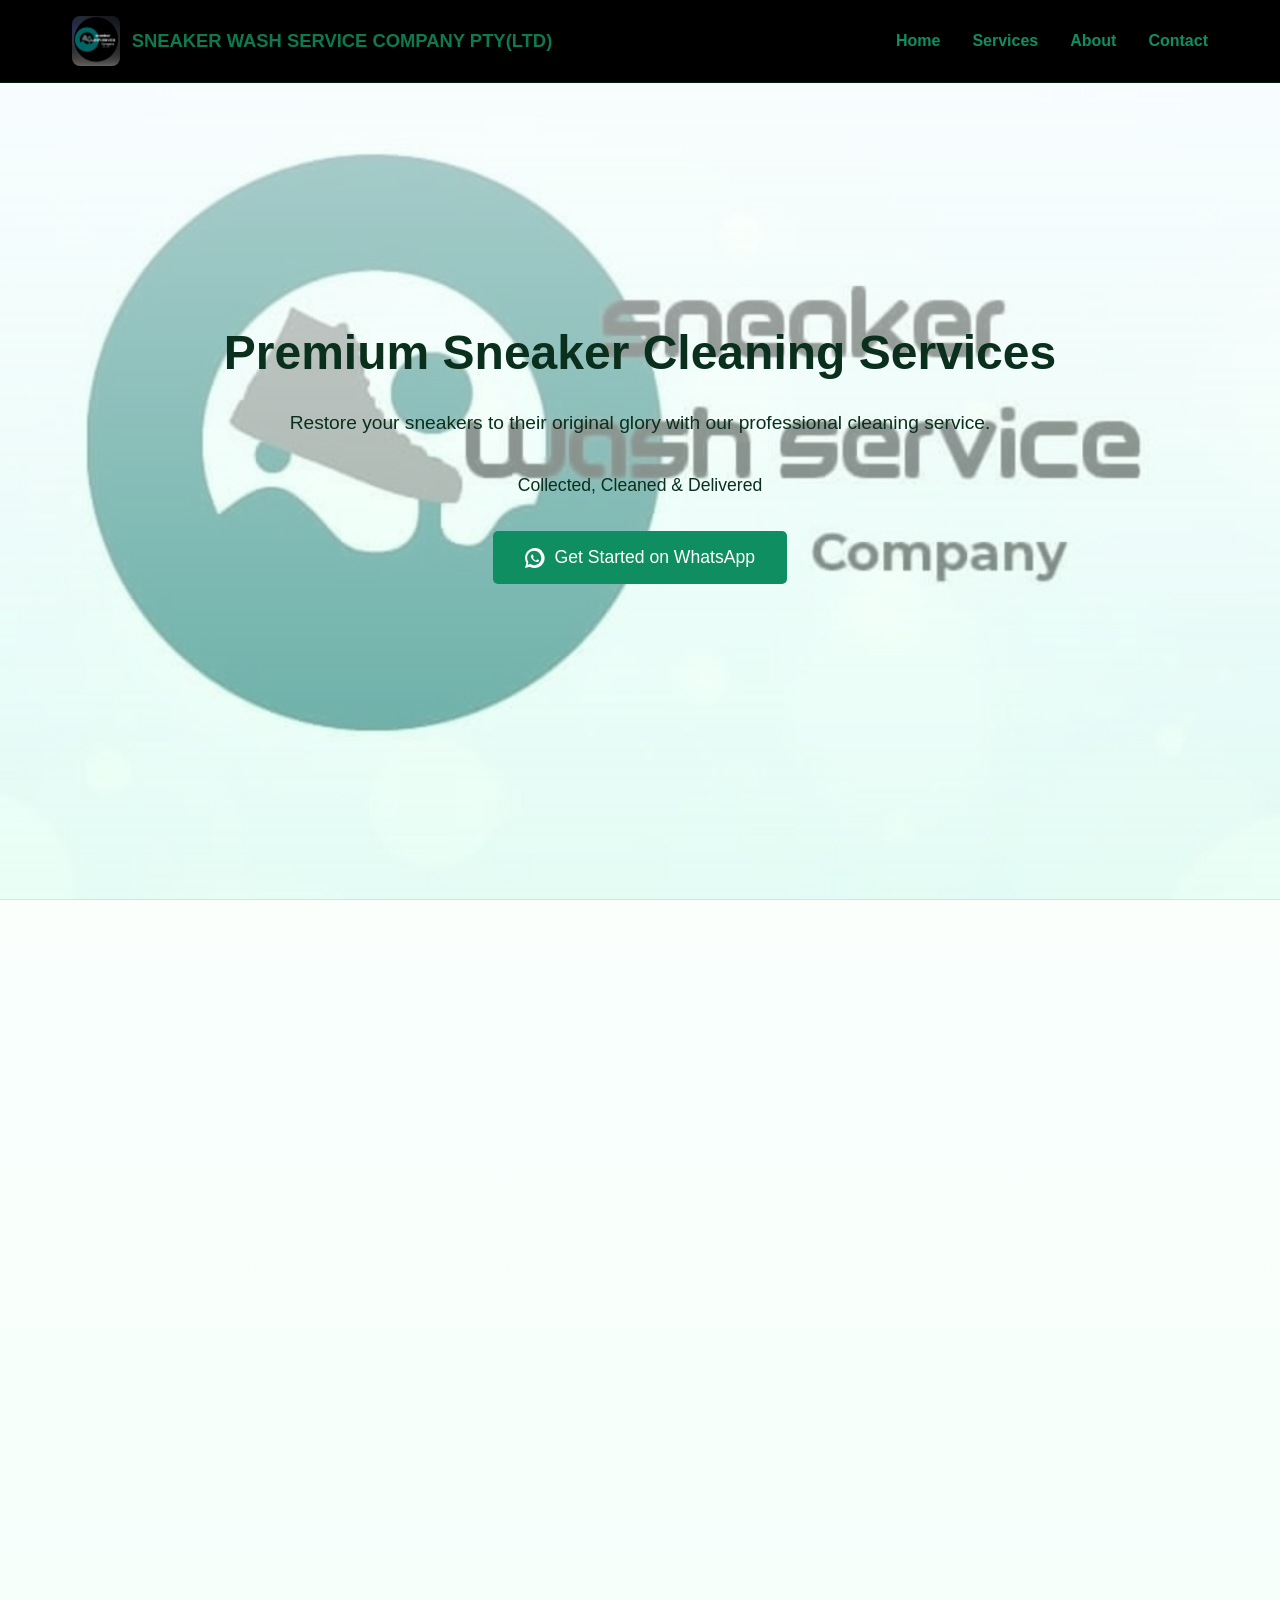
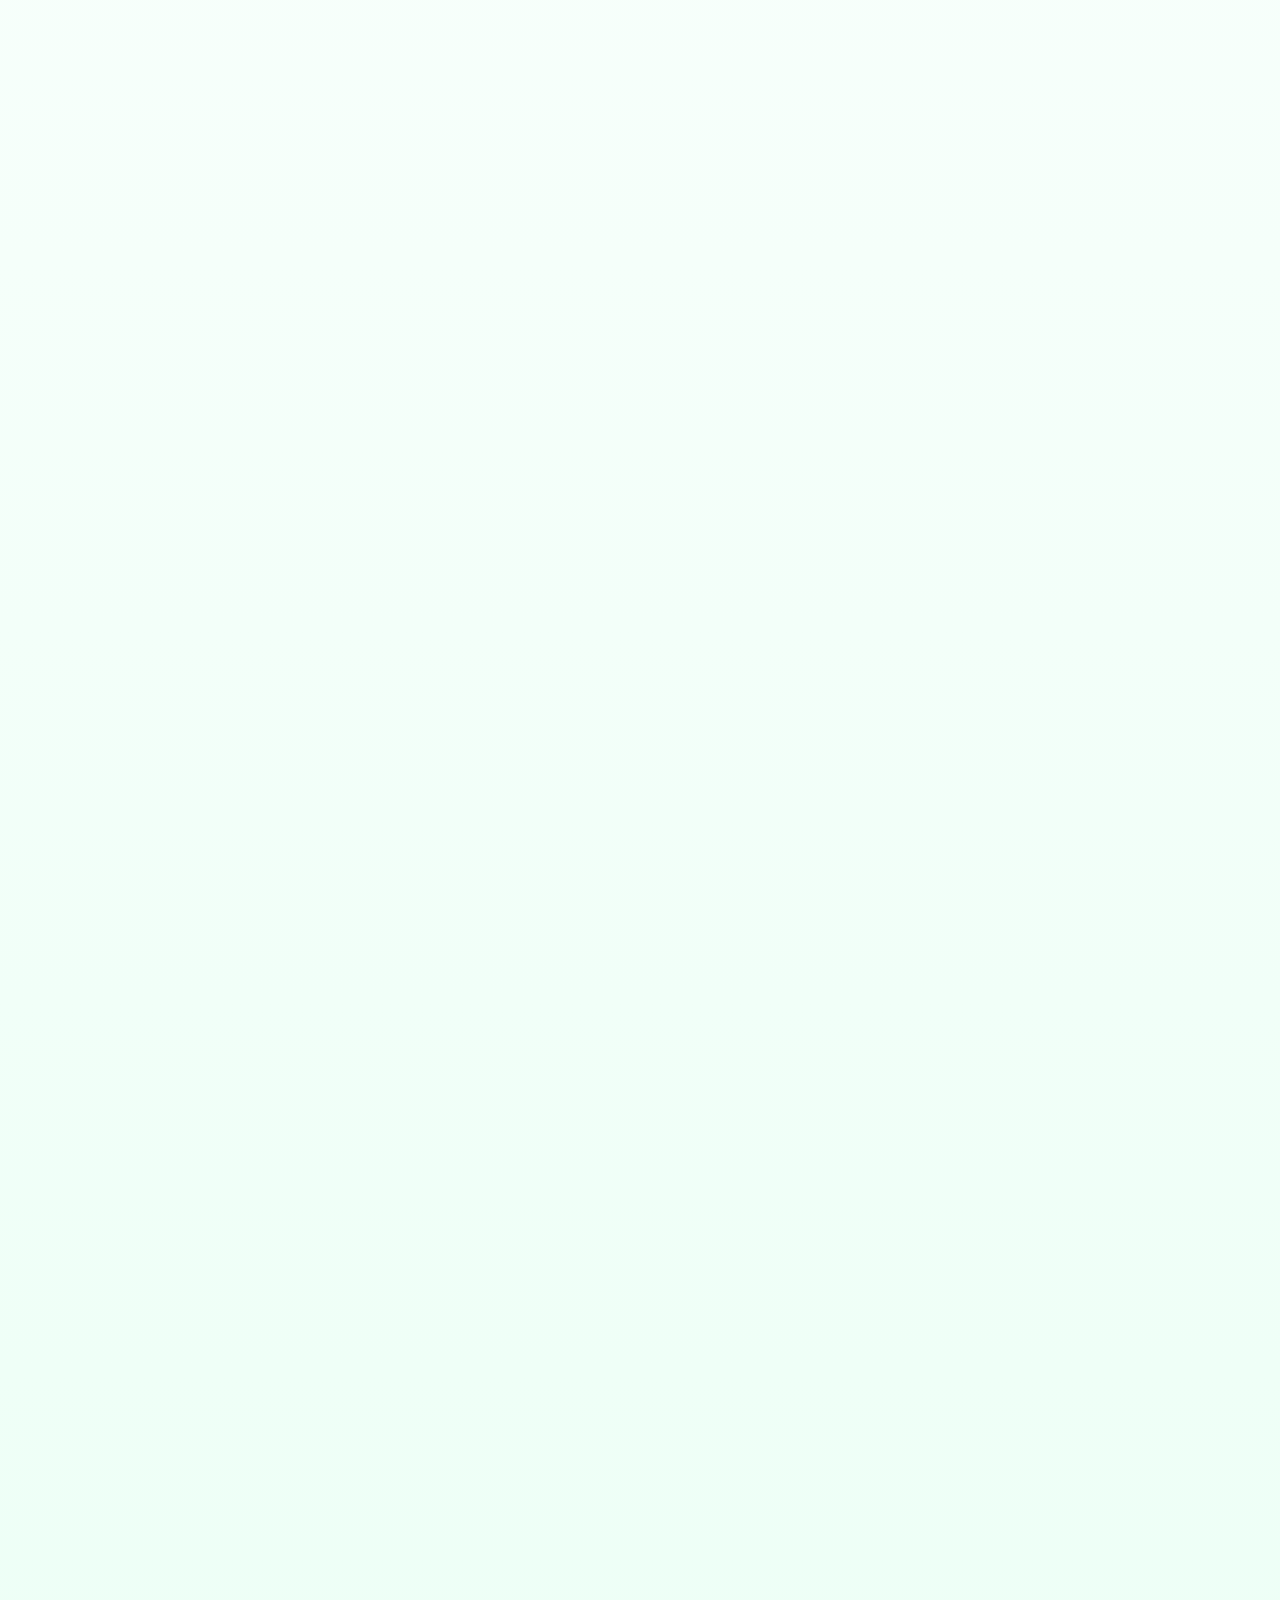
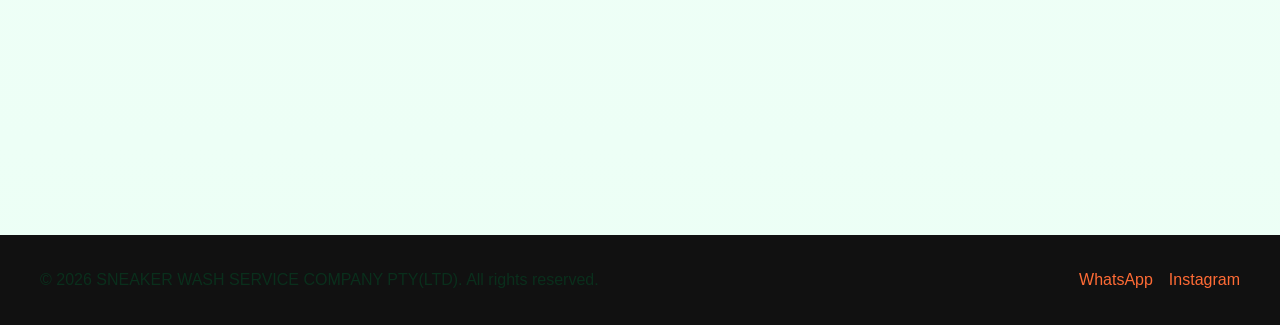
<file: index.html>
<!DOCTYPE html>
<html lang="en">

<head>
  <meta charset="UTF-8">
  <meta name="viewport" content="width=device-width, initial-scale=1.0">
  <link rel="icon" type="image/jpeg" href="logos/logo.jpeg">
  <title>SNEAKER WASH SERVICE COMPANY PTY(LTD)</title>
  <link rel="stylesheet" href="style.css">
  <link href="https://unpkg.com/aos@2.3.1/dist/aos.css" rel="stylesheet">
</head>

<body>
  <!-- Loading Screen -->
  <div class="loading" id="loading">
    <div class="loader"></div>
  </div>

  <!-- Navigation -->
  <nav class="navbar">
    <div class="nav-container">
      <div class="logo">
        <img src="logos/logo.jpeg" alt="SNEAKER WASH SERVICE COMPANY">
        <span>SNEAKER WASH SERVICE COMPANY PTY(LTD)</span>
      </div>
      <ul class="nav-links">
        <li><a href="index.html" aria-label="Go to Home">Home</a></li>
        <li><a href="services.html" aria-label="Go to Services">Services</a></li>
        <li><a href="about.html" aria-label="Go to About">About</a></li>
        <li><a href="contact.html" aria-label="Go to Contact">Contact</a></li>
      </ul>
      <div class="hamburger">
        <span class="bar"></span>
        <span class="bar"></span>
        <span class="bar"></span>
      </div>
    </div>
  </nav>

  <!-- Hero Section -->
  <section class="hero" data-aos="fade-in">
    <div class="hero-content">
      <h1 data-aos="fade-up" data-aos-delay="200">Premium Sneaker Cleaning Services</h1>
      <p data-aos="fade-up" data-aos-delay="400">Restore your sneakers to their original glory with our professional
        cleaning service.</p>
      <p data-aos="fade-up" data-aos-delay="500" style="font-size: 1.1rem; margin-bottom: 2rem;">Collected, Cleaned &
        Delivered</p>
      <button class="cta-button" onclick="openWhatsApp()" data-aos="fade-up" data-aos-delay="600">Get Started on
        WhatsApp</button>
    </div>
  </section>

  <!-- Services Preview -->
  <section class="section" data-aos="fade-up">
    <h2>Our Services</h2>
    <div class="services-grid">
      <div class="service-card" data-aos="zoom-in" data-aos-delay="200">
        <h3>Deluxe Wash</h3>
        <p>Deep cleaning, removal of tough stain and unpleasant, whitening, colour restoration and materials
          treatment(Fabric, Nubuck & Suede and Leather)</p>
        <div class="price">R100.00</div>
        <button class="cta-button" onclick="openWhatsApp()"> WhatsApp</button>
      </div>
      <div class="service-card" data-aos="zoom-in" data-aos-delay="400">
        <h3>Normal Wash</h3>
        <p>External(outside) washing only.
          no whitening
          No unpleasant odour removal
          No colour restoration
          No materials treatment
        </p>
        <div class="price">R50.00</div>
        <button class="cta-button" onclick="openWhatsApp()"> WhatsApp</button>
      </div>
      <div class="service-card" data-aos="zoom-in" data-aos-delay="600">
        <h3>Sneaker Foam</h3>
        <p>Sneaker cleaning spray foam</p>
        <div class="price">R70.00</div>
        <button class="cta-button" onclick="openWhatsApp()">WhatsApp</button>
      </div>
    </div>
  </section>

  <!-- Gallery Preview -->
  <section class="section" data-aos="fade-up">
    <h2>Before & After</h2>
    <div class="gallery">
      <div class="gallery-item" data-aos="flip-left" data-aos-delay="200">
        <img src="images/WhatsApp Image 2026-03-26 at 12.39.29.jpeg" alt="Before cleaning">
        <div class="overlay">
          <span>Before</span>
        </div>
      </div>
      <div class="gallery-item" data-aos="flip-left" data-aos-delay="300">
        <img src="images/WhatsApp Image 2026-03-26 at 12.39.29 (1).jpeg" alt="After cleaning">
        <div class="overlay">
          <span>After</span>
        </div>
      </div>
      <div class="gallery-item" data-aos="flip-left" data-aos-delay="400">
        <img src="images/WhatsApp Image 2026-03-26 at 12.39.30.jpeg" alt="Before cleaning">
        <div class="overlay">
          <span>Before</span>
        </div>
      </div>
      <div class="gallery-item" data-aos="flip-left" data-aos-delay="500">
        <img src="images/WhatsApp Image 2026-03-26 at 12.39.30 (1).jpeg" alt="After cleaning">
        <div class="overlay">
          <span>After</span>
        </div>
      </div>
      <div class="gallery-item" data-aos="flip-left" data-aos-delay="600">
        <img src="images/before1.jpeg" alt="Before cleaning">
        <div class="overlay">
          <span>Before</span>
        </div>
      </div>
      <div class="gallery-item" data-aos="flip-left" data-aos-delay="700">
        <img src="images/before2.jpeg" alt="After cleaning">
        <div class="overlay">
          <span>After</span>
        </div>
      </div>
      <div class="gallery-item" data-aos="flip-left" data-aos-delay="800">
        <img src="images\after1.jpeg" alt="Before cleaning">
        <div class="overlay">
          <span>Before</span>
        </div>
      </div>
      <div class="gallery-item" data-aos="flip-left" data-aos-delay="900">
        <img src="images/before3.jpeg" alt="After cleaning">
        <div class="overlay">
          <span>After</span>
        </div>
      </div>
    </div>
  </section>

  <!-- Testimonials -->
  <section class="section" data-aos="fade-up">
    <h2>What Our Customers Say</h2>
    <div class="testimonials-grid">
      <div class="testimonial" data-aos="slide-up" data-aos-delay="200">
        <p>"Excellent work bro, my kicks are clean and fresh.."</p>
        <cite>-_ANDLIE MPUNGOSE.</cite>
      </div>
      <div class="testimonial" data-aos="slide-up" data-aos-delay="400">
        <p>"I'm really happy with how my sneaker turned out!, I love your presentation and im gonna be using your
          sneaker wash services again!"</p>
        <cite>- Andiswa.</cite>
      </div>
      <div class="testimonial" data-aos="slide-up" data-aos-delay="600">
        <p>"Love your work. Thank you!"</p>
        <cite>- Sphesihle.</cite>
      </div>
    </div>
  </section>

  <!-- Pick Up & Delivery -->
  <section class="section" data-aos="fade-up">
    <h2>Pick Up & Delivery</h2>
    <div class="pickup-content">
      <div class="pickup-text">
        <h3>Prefer a pick up & delivery service?</h3>
        <p>Step up your shoe game with our hassle-free booking service.</p>
        <button class="cta-button" onclick="openWhatsApp()">Schedule a Pick Up</button>
      </div>
      <div class="pickup-steps">
        <div class="step">
          <h4>1. Select Your Service & Extras</h4>
          <p>Choose from our range of shoe cleaning services to refresh and restore your shoes.</p>
        </div>
        <div class="step">
          <h4>2. Schedule a Date for Drop-off</h4>
          <p>Select the preferred date and time for collection and submit collection address.</p>
        </div>
        <div class="step">
          <h4>3. Fresh Shoes Are Ready for Delivery</h4>
          <p>You'll be informed when our driver will drop them off at your preferred location within 72 hours.</p>
        </div>
      </div>
    </div>
  </section>

  <!-- Shop Preview 
  <section class="section" data-aos="fade-up">
    <h2>Shop Accessories</h2>
    <div class="services-grid">
      <div class="service-card" data-aos="zoom-in" data-aos-delay="200">
        <h3>Sneaker Wipes</h3>
        <p>Pack of 12 individually wrapped wipes for quick cleaning.</p>
        <div class="price">R100</div>
        <button class="cta-button" onclick="openWhatsApp()">🟢 WhatsApp</button>
      </div>
      <div class="service-card" data-aos="zoom-in" data-aos-delay="400">
        <h3>Shoe Tree</h3>
        <p>Adjustable shape keeper to maintain sneaker shape.</p>
        <div class="price">R150</div>
        <button class="cta-button" onclick="openWhatsApp()">🟢 WhatsApp</button>
      </div>
      <div class="service-card" data-aos="zoom-in" data-aos-delay="600">
        <h3>Cleaning Kit</h3>
        <p>Complete kit with brushes, cleaners, and protectors.</p>
        <div class="price">R200</div>
        <button class="cta-button" onclick="openWhatsApp()">🟢 WhatsApp</button>
      </div>
    </div>
  </section> -->

  <!-- Footer -->
  <footer>
    <div class="footer-content">
      <p>&copy; 2026 SNEAKER WASH SERVICE COMPANY PTY(LTD). All rights reserved.</p>
      <div class="social-links">
        <a href="https://wa.me/27732551065" target="_blank">WhatsApp</a>
        <a href="https://www.instagram.com/sneaker_wash_service_company?igsh=a3FpcHBma25jeDQ5"
          target="_blank">Instagram</a>
      </div>
    </div>
  </footer>

  <script src="script.js"></script>
  <script src="https://unpkg.com/aos@2.3.1/dist/aos.js"></script>
  <script>
    AOS.init();
  </script>
</body>

</html>
</file>
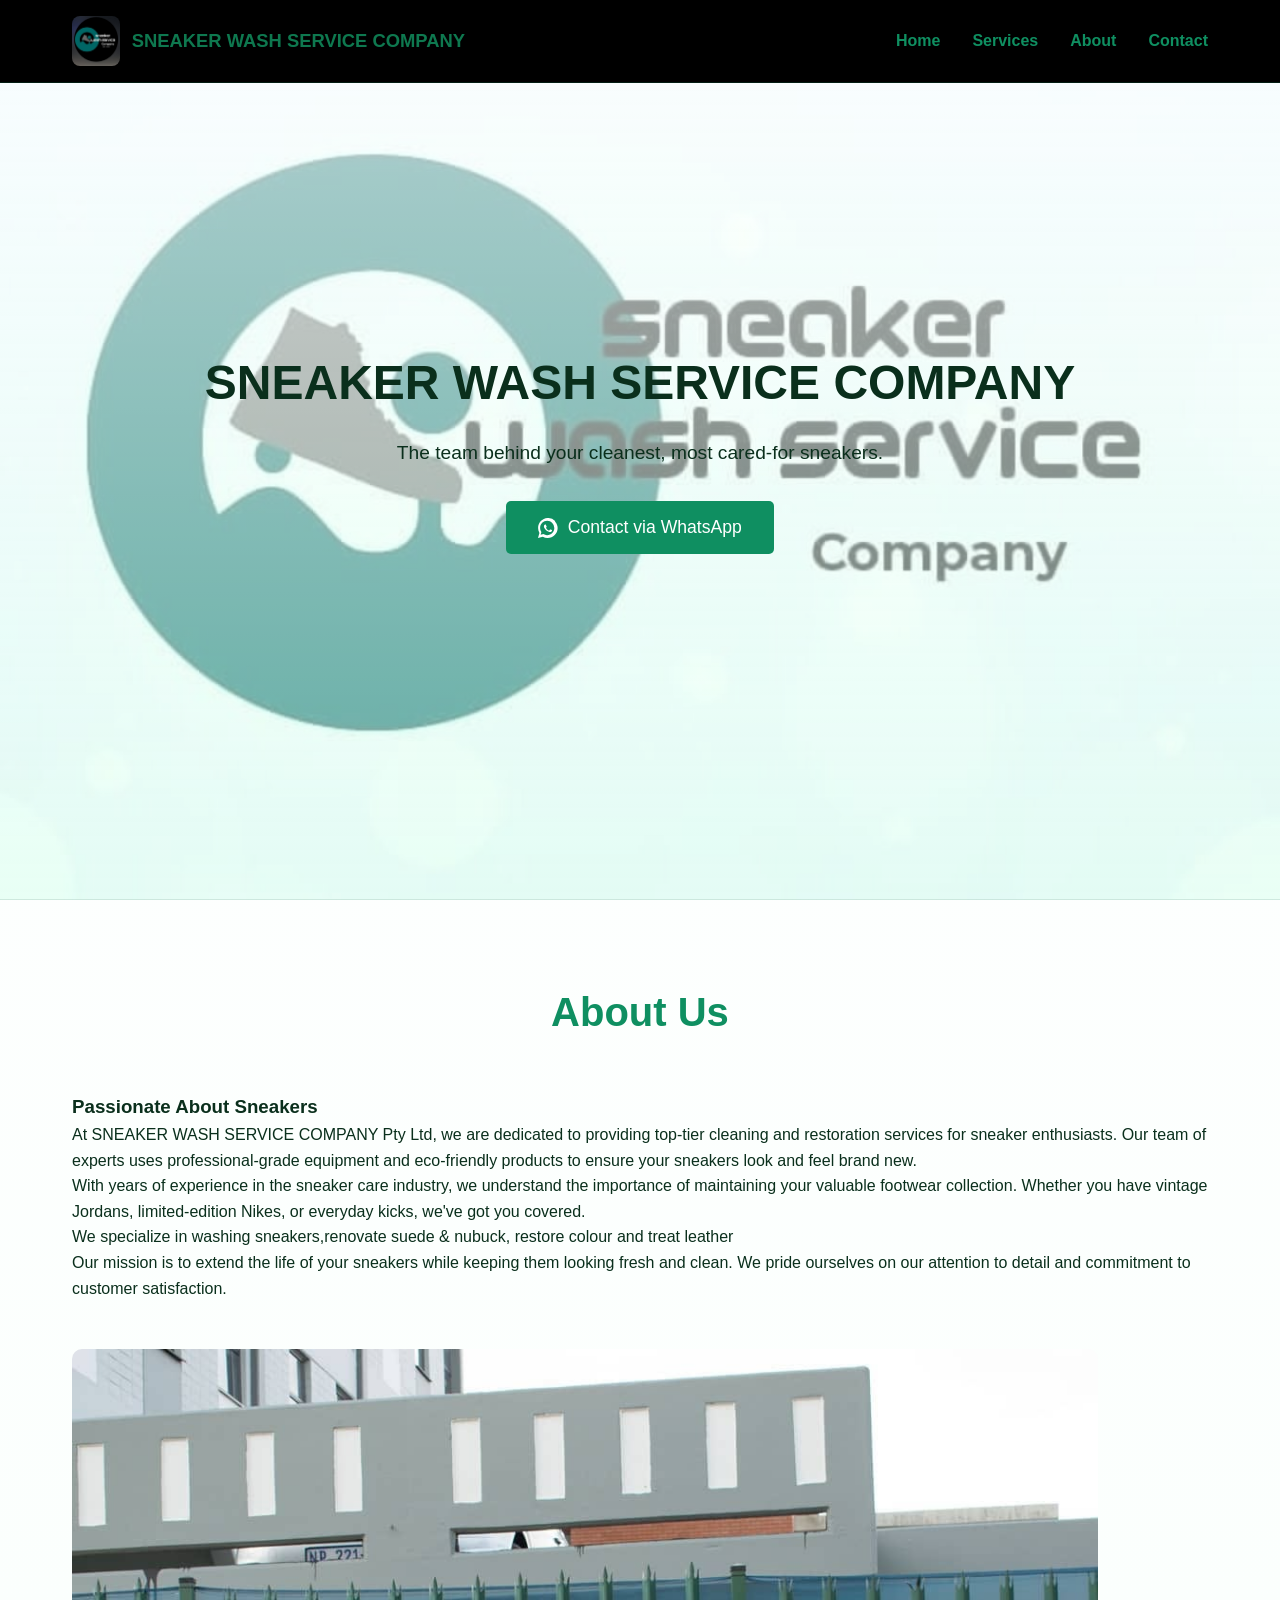
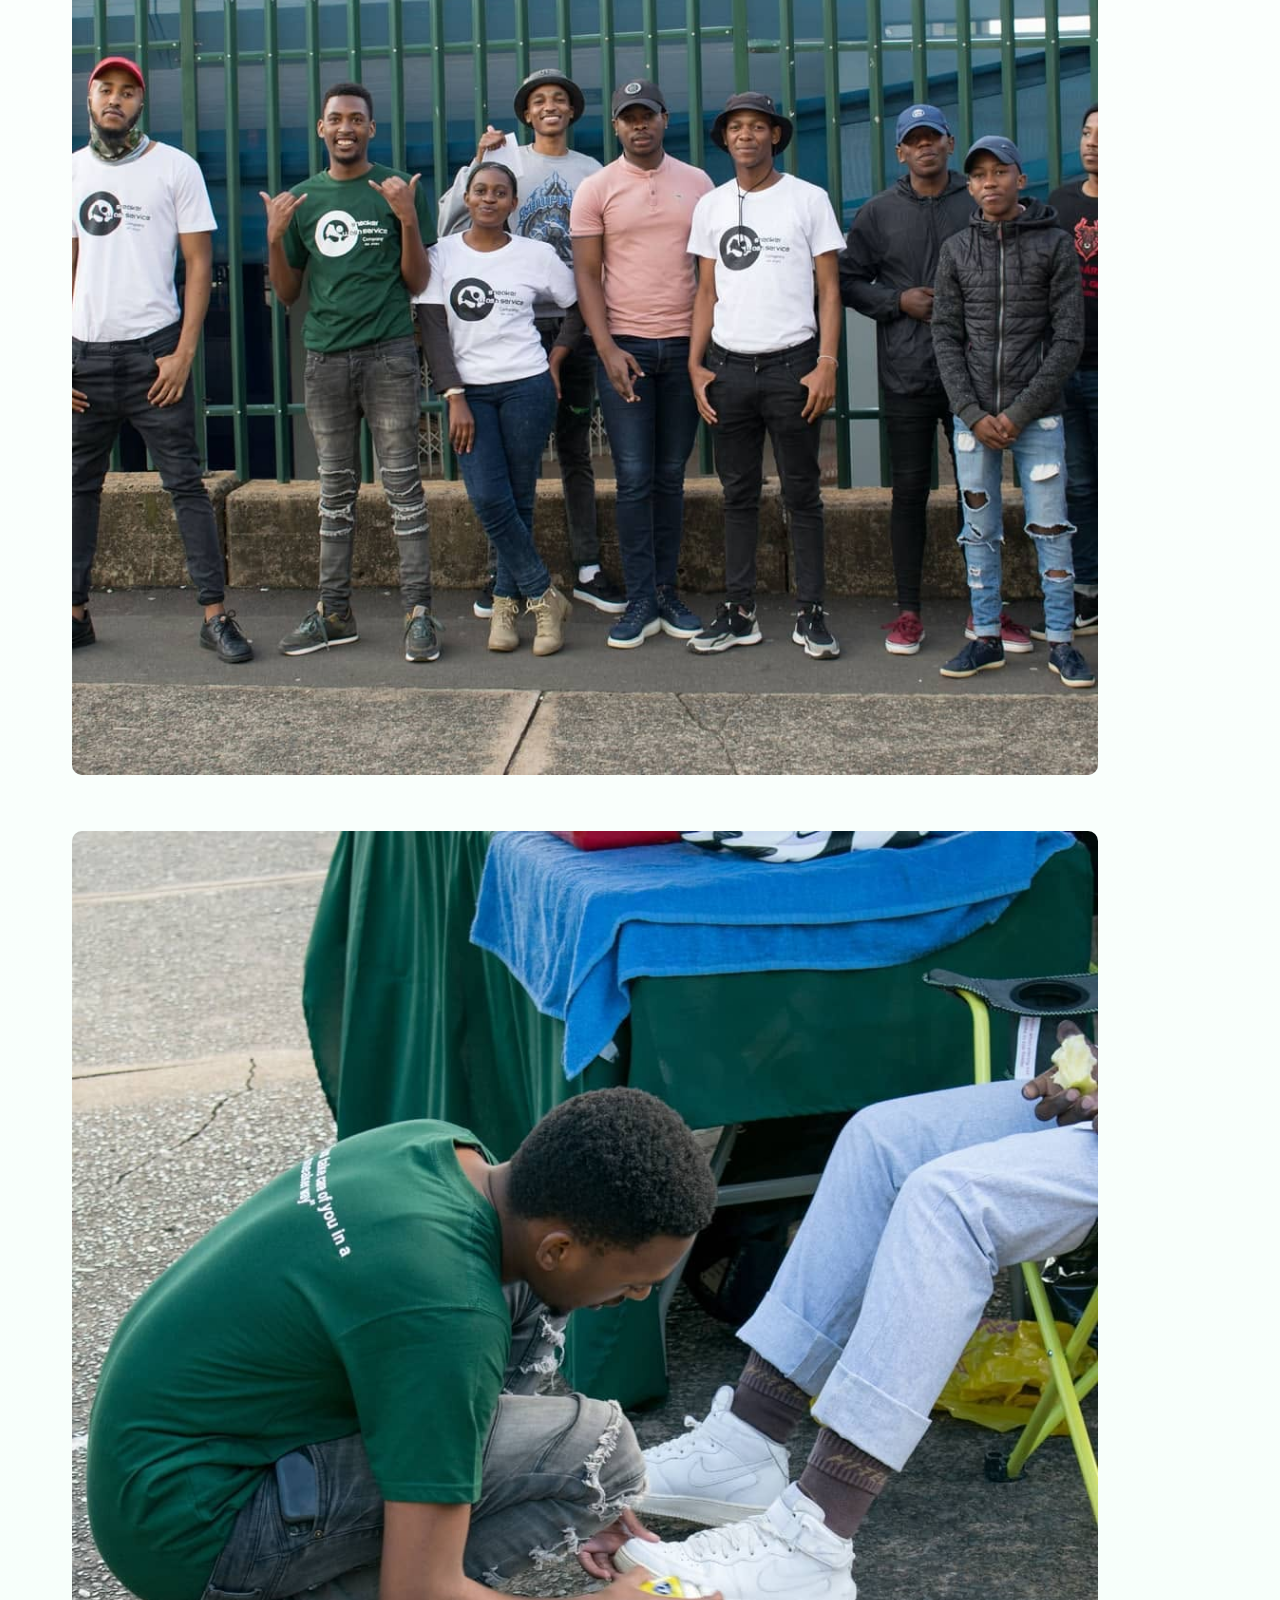
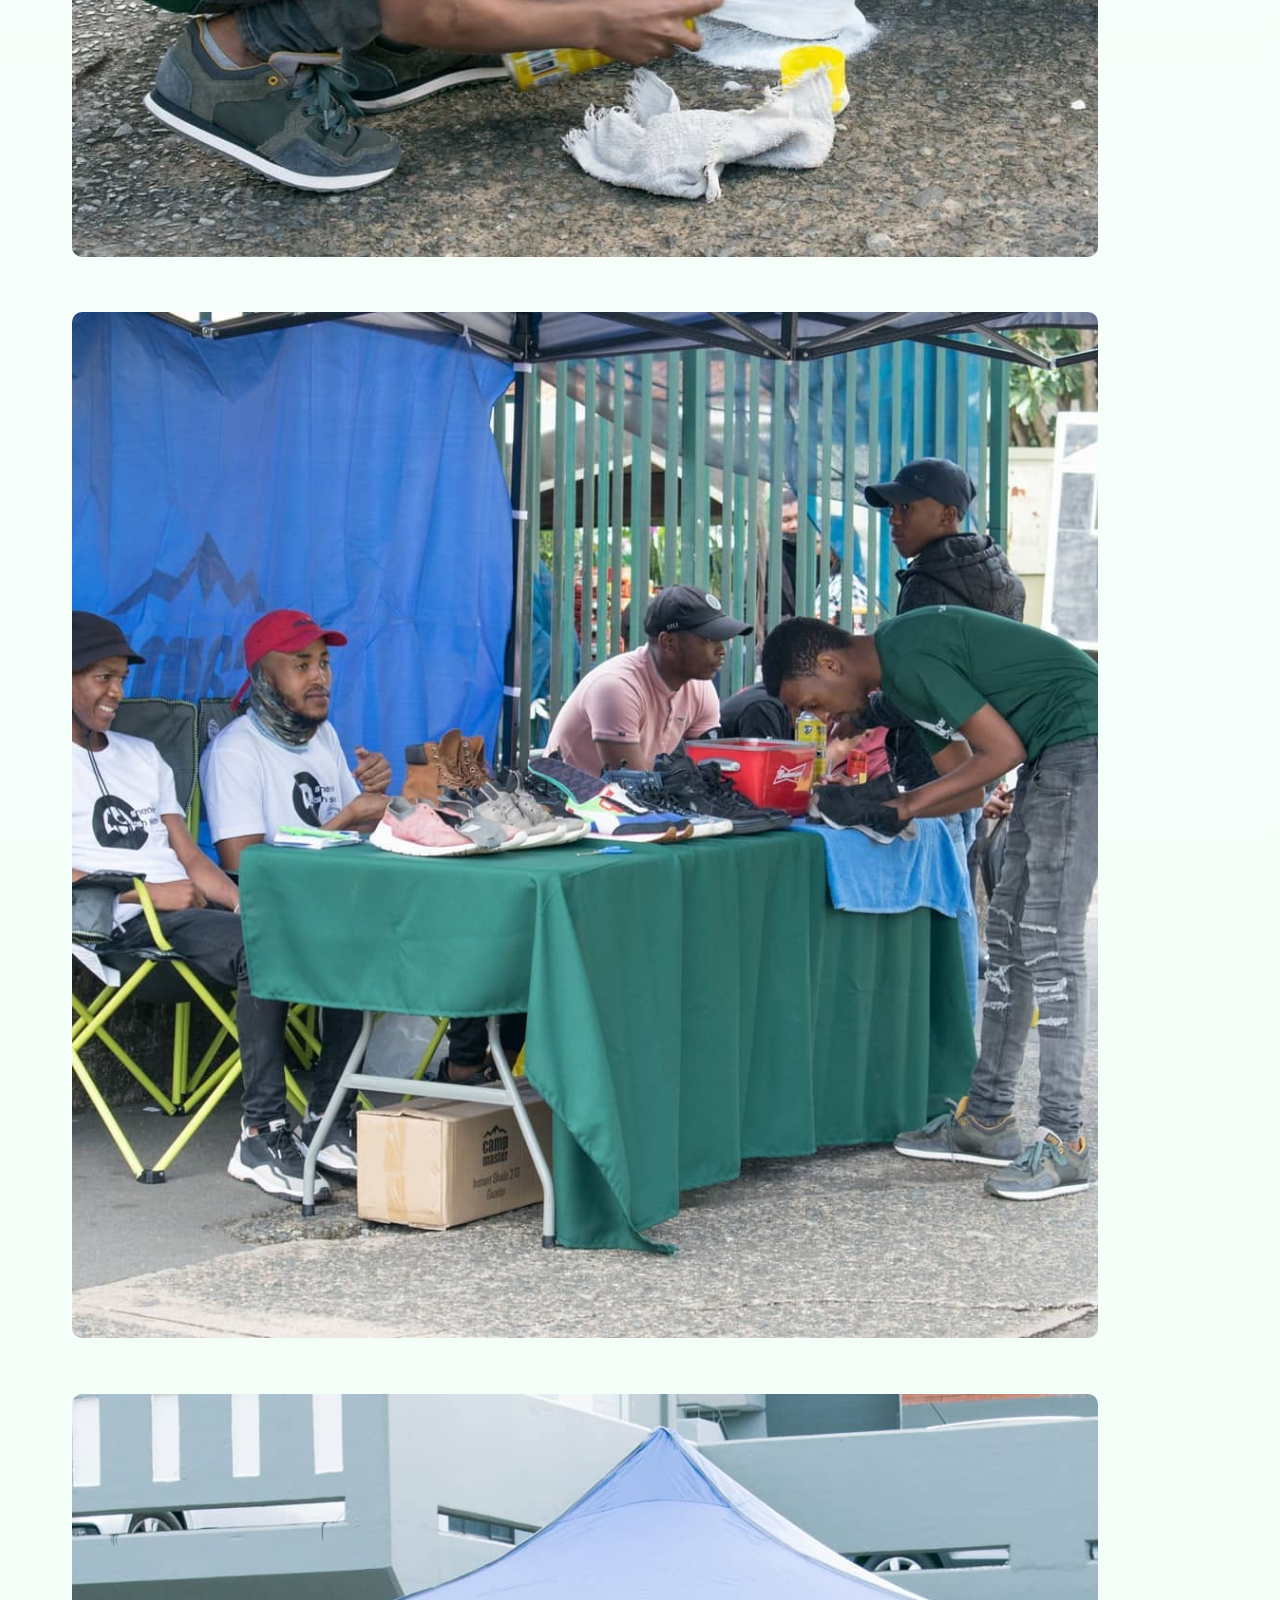
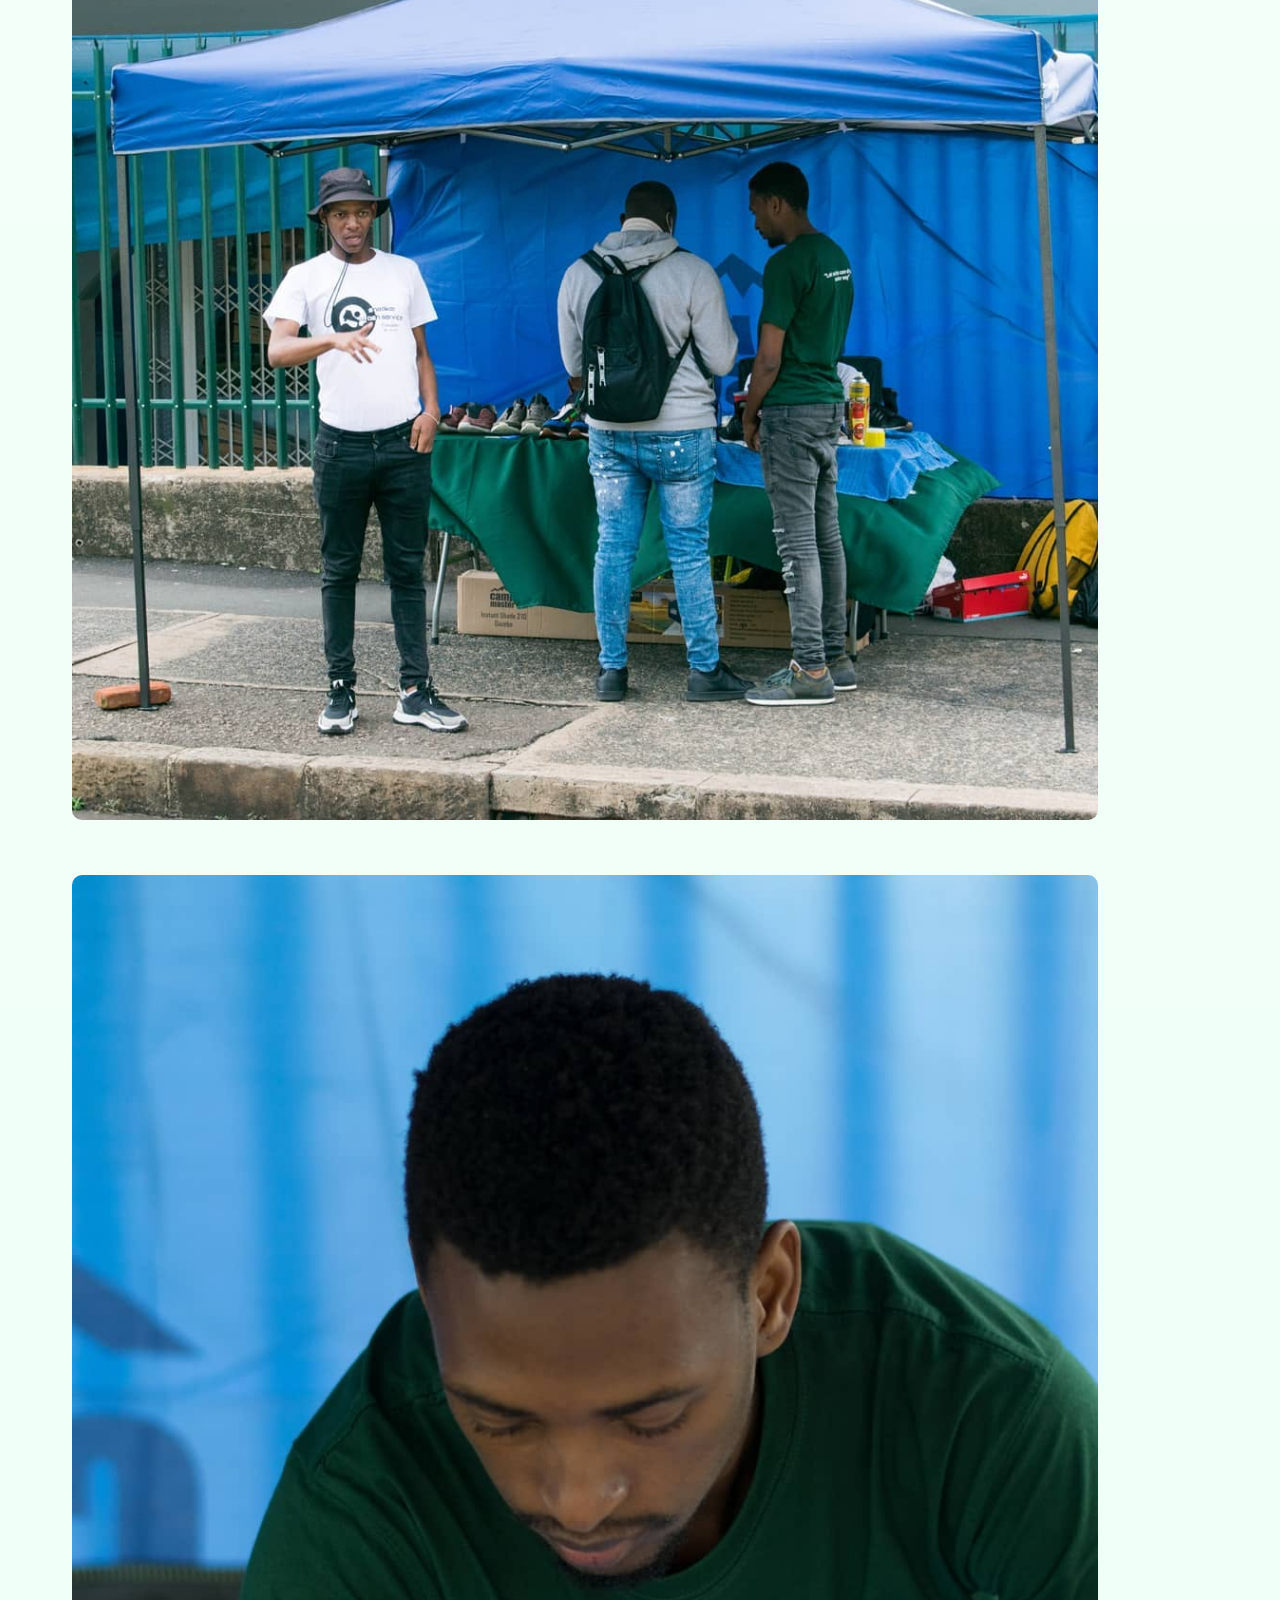
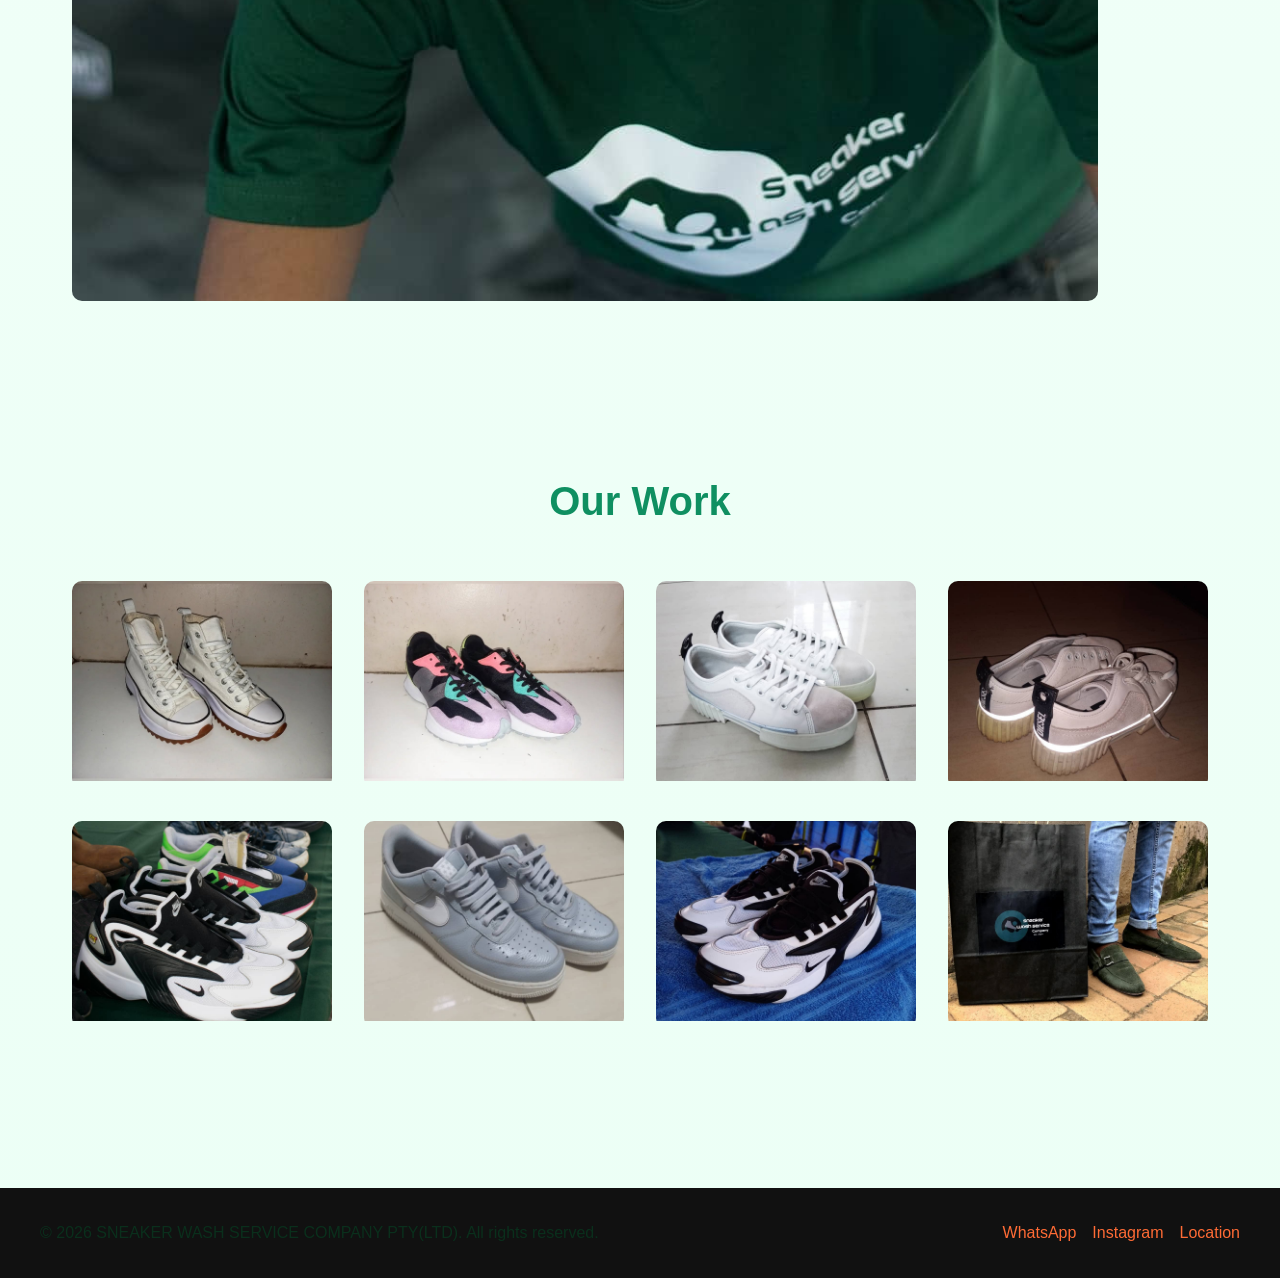
<file: about.html>
<!DOCTYPE html>
<html lang="en">

<head>
  <meta charset="UTF-8">
  <meta name="viewport" content="width=device-width, initial-scale=1.0">
  <link rel="icon" type="image/jpeg" href="logos/logo.jpeg">
  <title>SNEAKER WASH SERVICE COMPANY PTY(LTD)</title>
  <link rel="stylesheet" href="style.css">
  <link href="https://unpkg.com/aos@2.3.1/dist/aos.css" rel="stylesheet">

</head>

<body>
  <!-- Navigation -->
  <nav class="navbar">
    <div class="nav-container">
      <div class="logo">
        <img src="logos/logo.jpeg" alt="SNEAKER WASH SERVICE COMPANY" />
        <span>SNEAKER WASH SERVICE COMPANY</span>
      </div>
      <ul class="nav-links">
        <li><a href="index.html" aria-label="Go to Home">Home</a></li>
        <li><a href="services.html" aria-label="Go to Services">Services</a></li>
        <li><a href="about.html" aria-label="Go to About">About</a></li>
        <li><a href="contact.html" aria-label="Go to Contact">Contact</a></li>
      </ul>
      <div class="hamburger">
        <span class="bar"></span>
        <span class="bar"></span>
        <span class="bar"></span>
      </div>
    </div>
  </nav>

  <!-- Hero Section -->
  <section class="hero" data-aos="fade-in">
    <div class="hero-content">
      <h1 data-aos="fade-up" data-aos-delay="200">SNEAKER WASH SERVICE COMPANY</h1>
      <p data-aos="fade-up" data-aos-delay="400">The team behind your cleanest, most cared-for sneakers.</p>
      <button class="cta-button" onclick="openWhatsApp()" data-aos="fade-up" data-aos-delay="600">Contact via
        WhatsApp</button>
    </div>
  </section>

  <!-- About Section -->
  <section class="section">
    <h2>About Us</h2>
    <div class="about-content">
      <div class="about-text">
        <h3>Passionate About Sneakers</h3>
        <p>At SNEAKER WASH SERVICE COMPANY Pty Ltd, we are dedicated to providing top-tier cleaning and restoration
          services for sneaker enthusiasts. Our team of experts uses professional-grade equipment and eco-friendly
          products to ensure your sneakers look and feel brand new.</p>
        <p>With years of experience in the sneaker care industry, we understand the importance of maintaining your
          valuable footwear collection. Whether you have vintage Jordans, limited-edition Nikes, or everyday kicks,
          we've got you covered.</p>
        <p>We specialize in washing sneakers,renovate suede & nubuck, restore colour and treat leather</p>
        <p>Our mission is to extend the life of your sneakers while keeping them looking fresh and clean. We pride
          ourselves on our attention to detail and commitment to customer satisfaction.</p>
      </div>
      <div class="about-image">
        <img src="images\Team.jpeg" alt="Our workshop" style="width: 95%; border-radius: 10px;">
      </div>
      <div class="about-image">
        <img src="images\team1.jpeg" alt="Our workshop" style="width: 95%; border-radius: 10px;">
      </div>
      <div class="about-image">
        <img src="images\team2.jpeg" alt="Our workshop" style="width: 95%; border-radius: 10px;">
      </div>
      <div class="about-image">
        <img src="images\team3.jpeg" alt="Our workshop" style="width: 95%; border-radius: 10px;">
      </div>
      <div class="about-image">
        <img src="images\team4.jpeg" alt="Our workshop" style="width: 95%; border-radius: 10px;">
      </div>
    </div>
  </section>

  <!-- Gallery Section -->
  <section class="section">
    <h2>Our Work</h2>
    <div class="gallery">
      <div class="gallery-item">
        <img src="images\clean7.jpeg" alt="Sneaker cleaning">
      </div>
      <div class="gallery-item">
        <img src="images\clean8.jpeg" alt="Sneaker restoration">
      </div>
      <div class="gallery-item">
        <img src="images/WhatsApp Image 2026-03-26 at 12.39.33.jpeg" alt="Before and after">
      </div>
      <div class="gallery-item">
        <img src="images/WhatsApp Image 2026-03-26 at 12.39.33 (1).jpeg" alt="Clean sneakers">
      </div>
      <div class="gallery-item">
        <img src="images\clean3.jpeg" alt="Clean sneakers">
      </div>
      <div class="gallery-item">
        <img src="images\clean2.jpeg" alt="Clean sneakers">
      </div>
      <div class="gallery-item">
        <img src="images\clean1.jpeg" alt="Clean sneakers">
      </div>
      <div class="gallery-item">
        <img src="images\clean9.jpeg" alt="Clean sneakers">
      </div>
    </div>
  </section>

  <!-- Footer -->
  <footer>
    <div class="footer-content">
      <p>&copy; 2026 SNEAKER WASH SERVICE COMPANY PTY(LTD). All rights reserved.</p>
      <div class="social-links">
        <a href="https://wa.me/27732551065" target="_blank" aria-label="Chat via WhatsApp">WhatsApp</a>
        <a href="https://www.instagram.com/sneaker_wash_service_company?igsh=a3FpcHBma25jeDQ5" target="_blank"
          aria-label="Visit Instagram">Instagram</a>
        <a href="https://www.google.com/maps/search/?api=1&query=Botanic%20Gardens%20Rd%2C%20Berea%2C%20Durban%2C%204001"
          target="_blank" aria-label="Open Google Maps">Location</a>
      </div>
    </div>
  </footer>

  <script src="script.js"></script>
  <script src="https://unpkg.com/aos@2.3.1/dist/aos.js"></script>
  <script>
    AOS.init();
  </script>
</body>

</html>
</file>
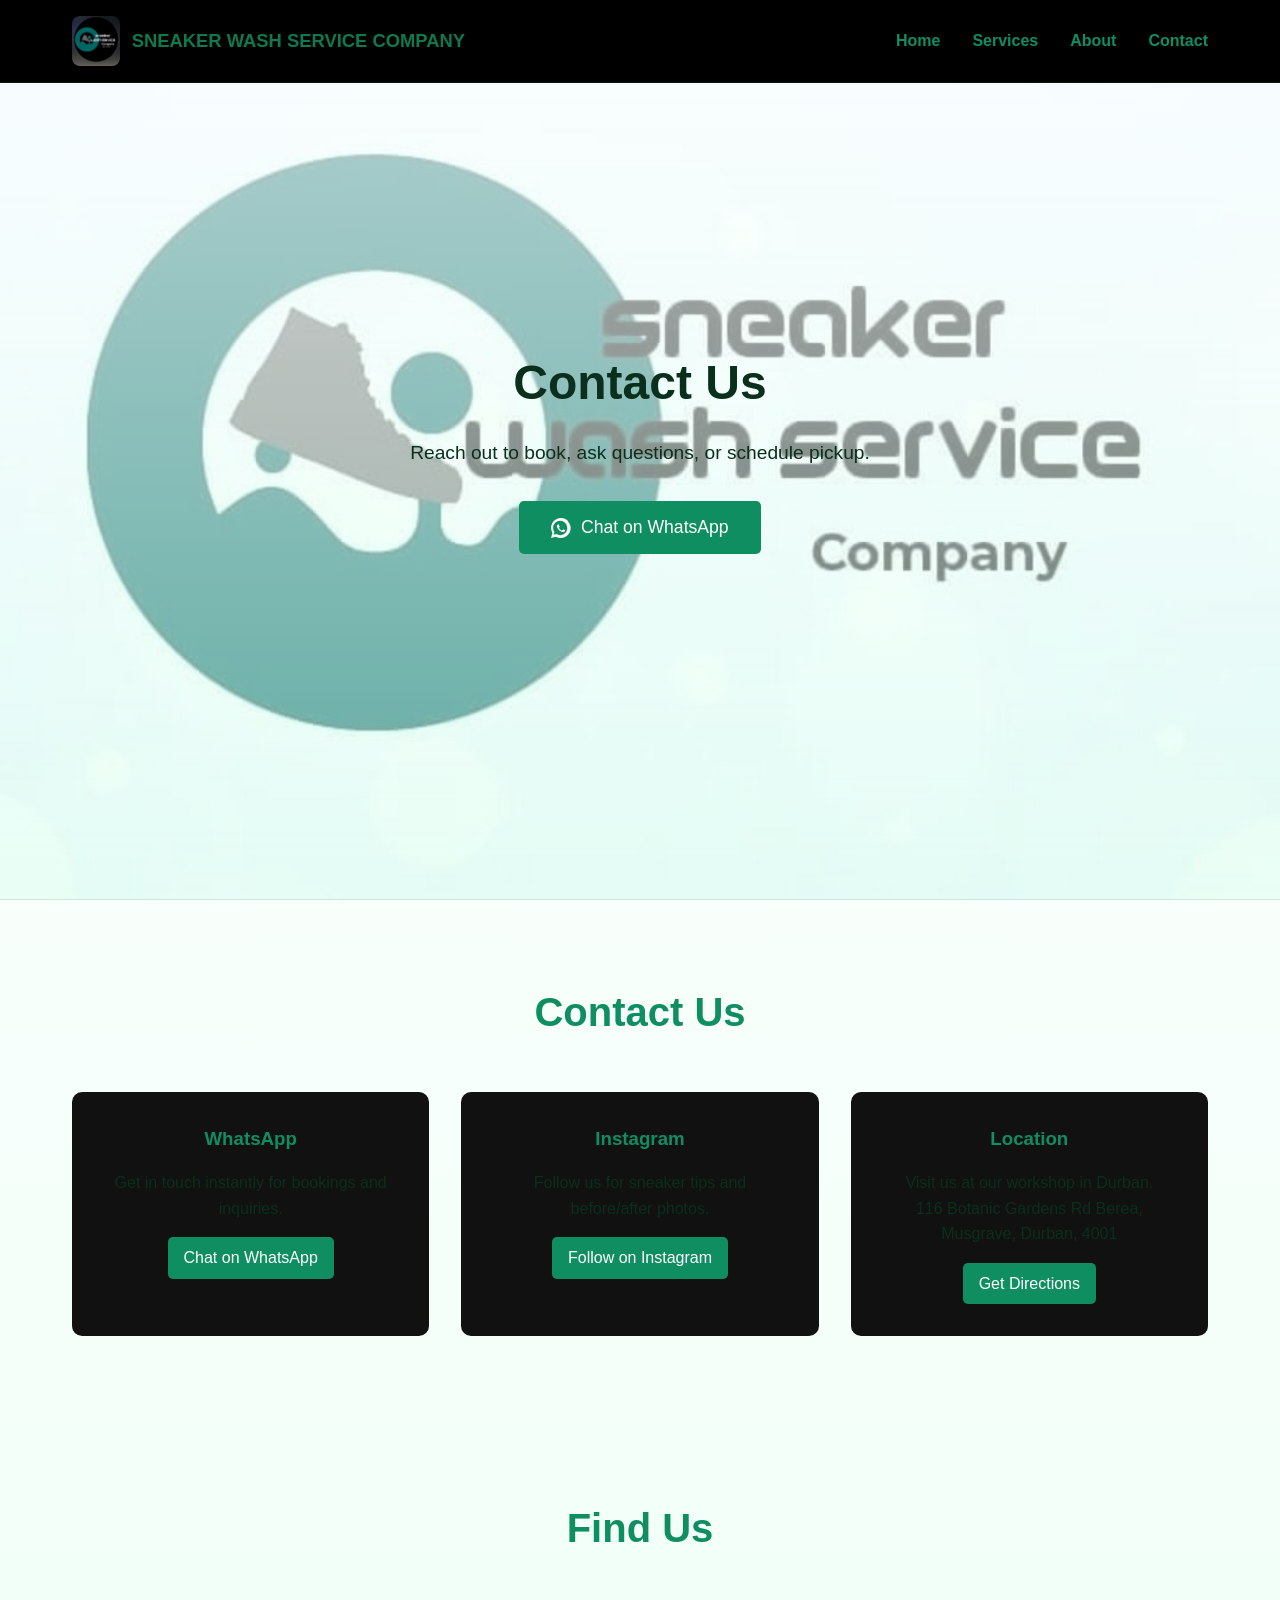
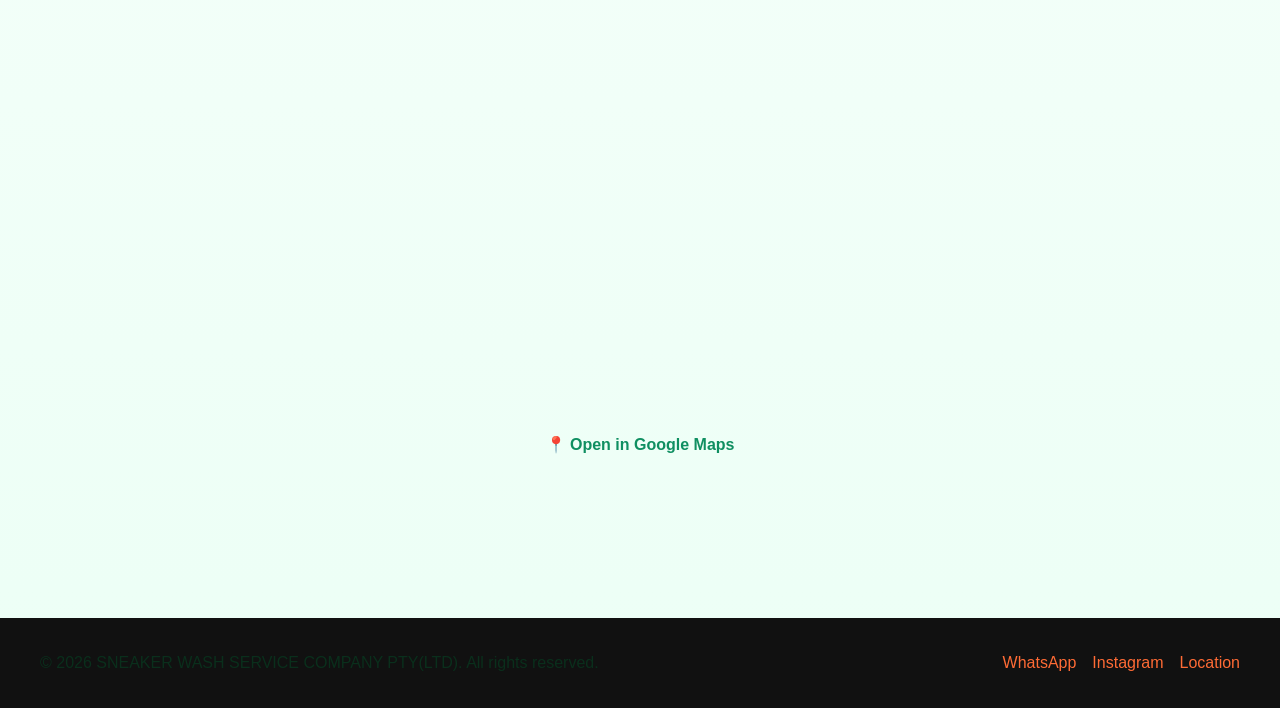
<file: contact.html>
<!DOCTYPE html>
<html lang="en">

<head>
  <meta charset="UTF-8">
  <meta name="viewport" content="width=device-width, initial-scale=1.0">
  <link rel="icon" type="image/jpeg" href="logos/logo.jpeg">
  <title>SNEAKER WASH SERVICE COMPANY Pty Ltd</title>
  <link rel="stylesheet" href="style.css">
  <link href="https://unpkg.com/aos@2.3.1/dist/aos.css" rel="stylesheet">

</head>

<body>
  <!-- Navigation -->
  <nav class="navbar">
    <div class="nav-container">
      <div class="logo">
        <img src="logos/logo.jpeg" alt="SNEAKER WASH SERVICE COMPANY" />
        <span>SNEAKER WASH SERVICE COMPANY</span>
      </div>
      <ul class="nav-links">
        <li><a href="index.html" aria-label="Go to Home">Home</a></li>
        <li><a href="services.html" aria-label="Go to Services">Services</a></li>
        <li><a href="about.html" aria-label="Go to About">About</a></li>
        <li><a href="contact.html" aria-label="Go to Contact">Contact</a></li>
      </ul>
      <div class="hamburger">
        <span class="bar"></span>
        <span class="bar"></span>
        <span class="bar"></span>
      </div>
    </div>
  </nav>

  <!-- Hero Section -->
  <section class="hero" data-aos="fade-in">
    <div class="hero-content">
      <h1 data-aos="fade-up" data-aos-delay="200">Contact Us</h1>
      <p data-aos="fade-up" data-aos-delay="400">Reach out to book, ask questions, or schedule pickup.</p>
      <button class="cta-button" onclick="openWhatsApp()" data-aos="fade-up" data-aos-delay="600">Chat on
        WhatsApp</button>
    </div>
  </section>

  <!-- Contact Section -->
  <section class="section">
    <h2>Contact Us</h2>
    <div class="contact-grid">
      <div class="contact-item">
        <h3>WhatsApp</h3>
        <p>Get in touch instantly for bookings and inquiries.</p>
        <a href="https://wa.me/27732551065" target="_blank">Chat on WhatsApp</a>
      </div>
      <div class="contact-item">
        <h3>Instagram</h3>
        <p>Follow us for sneaker tips and before/after photos.</p>
        <a href="https://www.instagram.com/sneaker_wash_service_company?igsh=a3FpcHBma25jeDQ5" target="_blank">Follow on
          Instagram</a>
      </div>
      <div class="contact-item">
        <h3>Location</h3>
        <p>Visit us at our workshop in Durban.</p>
        <p>116 Botanic Gardens Rd Berea, Musgrave, Durban, 4001</p>
        <a href="https://maps.app.goo.gl/YwRUMB9dmETVqrBk9?g_st=ac" target="_blank">Get Directions</a>
      </div>
    </div>
  </section>

  <!-- Map Section -->
  <section class="section">
    <h2>Find Us</h2>
    <div style="width: 100%; height: 400px; border-radius: 10px; overflow: hidden;">
      <iframe
        src="https://www.google.com/maps/embed?pb=!1m18!1m12!1m3!1d3456.789!2d31.0123!3d-29.8765!2m3!1f0!2f0!3f0!3m2!1i1024!2i768!4f13.1!3m3!1m2!1s0x0%3A0x0!2zMjkLjg3NjUsMzEuMDEyMw!5e0!3m2!1sen!2sza!4v1234567890!5m2!1sen!2sza"
        width="100%" height="100%" style="border:0;" allowfullscreen="" loading="lazy"></iframe>
    </div>
    <p style="text-align: center; margin-top: 1.5rem;">
      <a href="https://maps.app.goo.gl/YwRUMB9dmETVqrBk9?g_st=ac" target="_blank"
        style="color: #0f8f61; font-weight: 600;">
        📍 Open in Google Maps
      </a>
    </p>
  </section>

  <!-- Footer -->
  <footer>
    <div class="footer-content">
      <p>&copy; 2026 SNEAKER WASH SERVICE COMPANY PTY(LTD). All rights reserved.</p>
      <div class="social-links">
        <a href="https://wa.me/27732551065" target="_blank" aria-label="Chat via WhatsApp">WhatsApp</a>
        <a href="https://www.instagram.com/sneaker_wash_service_company?igsh=a3FpcHBma25jeDQ5" target="_blank"
          aria-label="Visit Instagram">Instagram</a>
        <a href="https://maps.app.goo.gl/YwRUMB9dmETVqrBk9?g_st=ac" target="_blank"
          aria-label="Open Google Maps">Location</a>
      </div>
    </div>
  </footer>

  <script src="script.js"></script>
  <script src="https://unpkg.com/aos@2.3.1/dist/aos.js"></script>
  <script>
    AOS.init();
  </script>
</body>

</html>
</file>
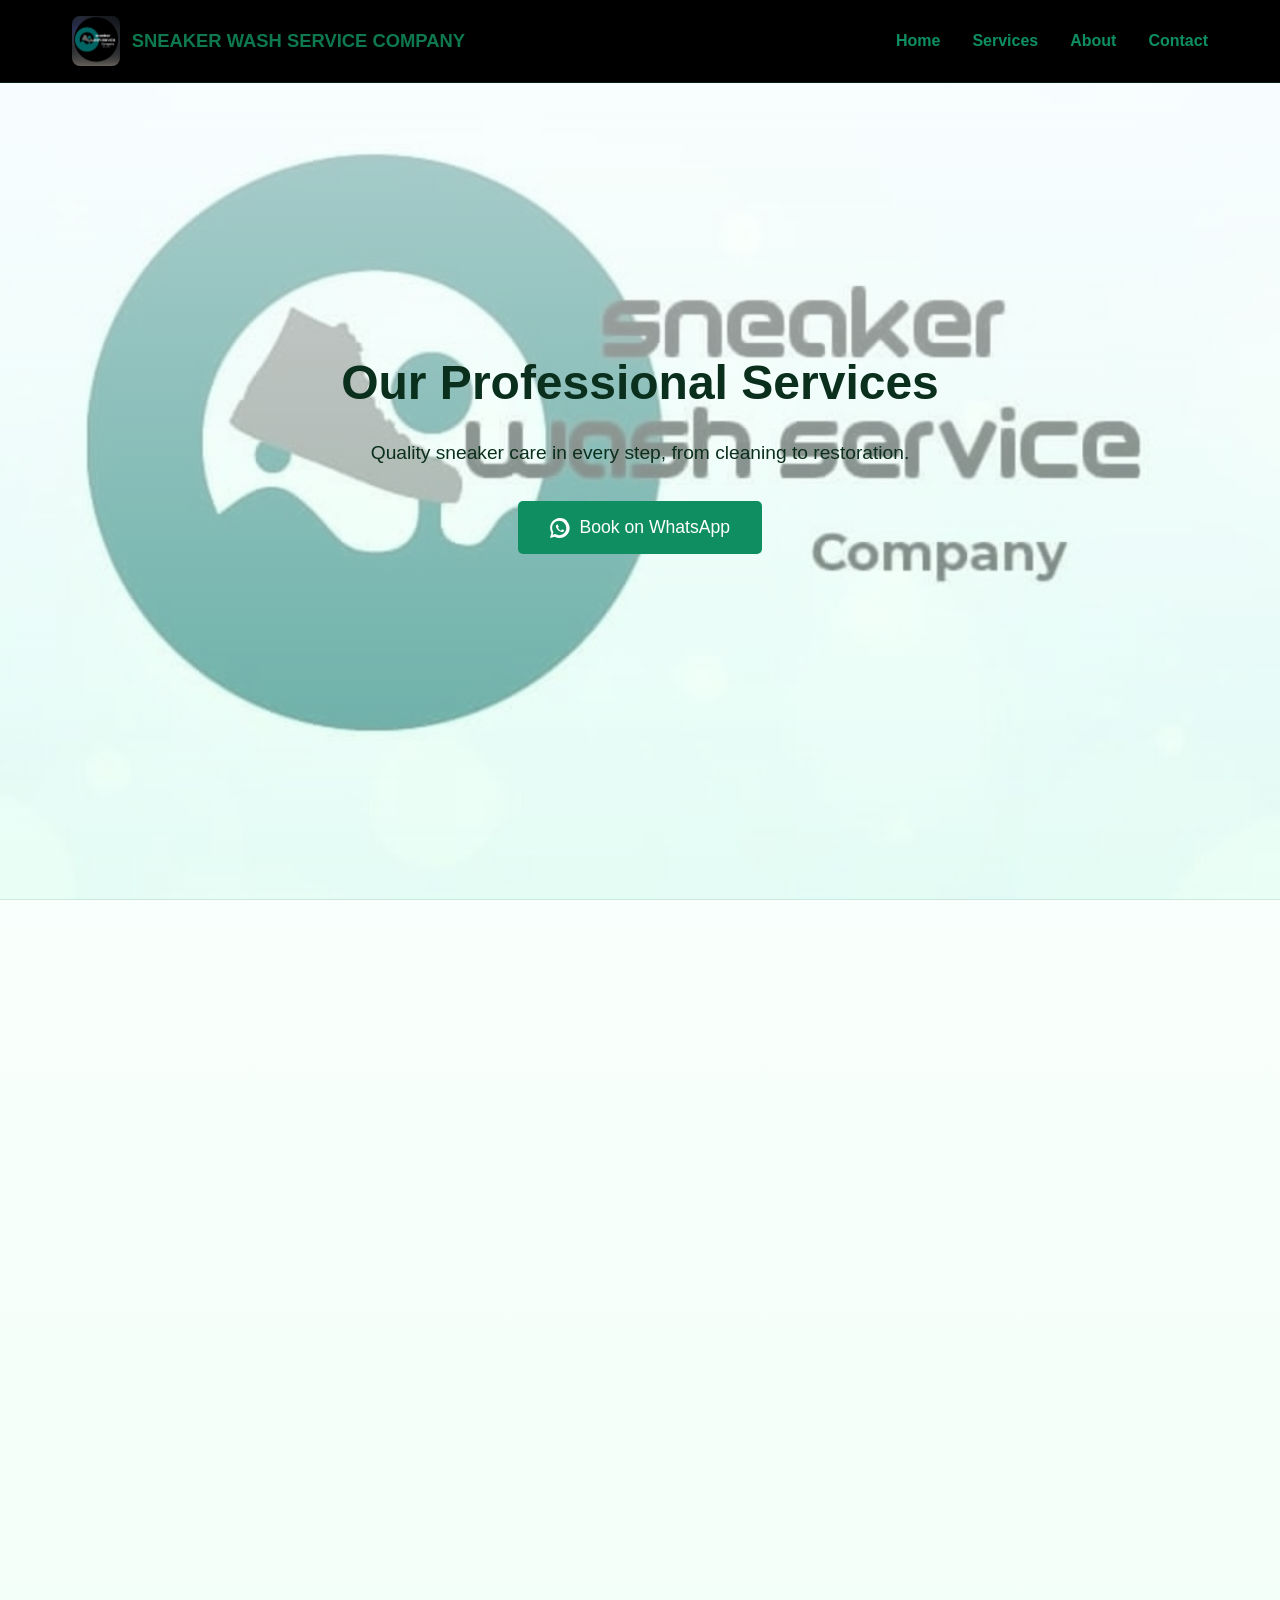
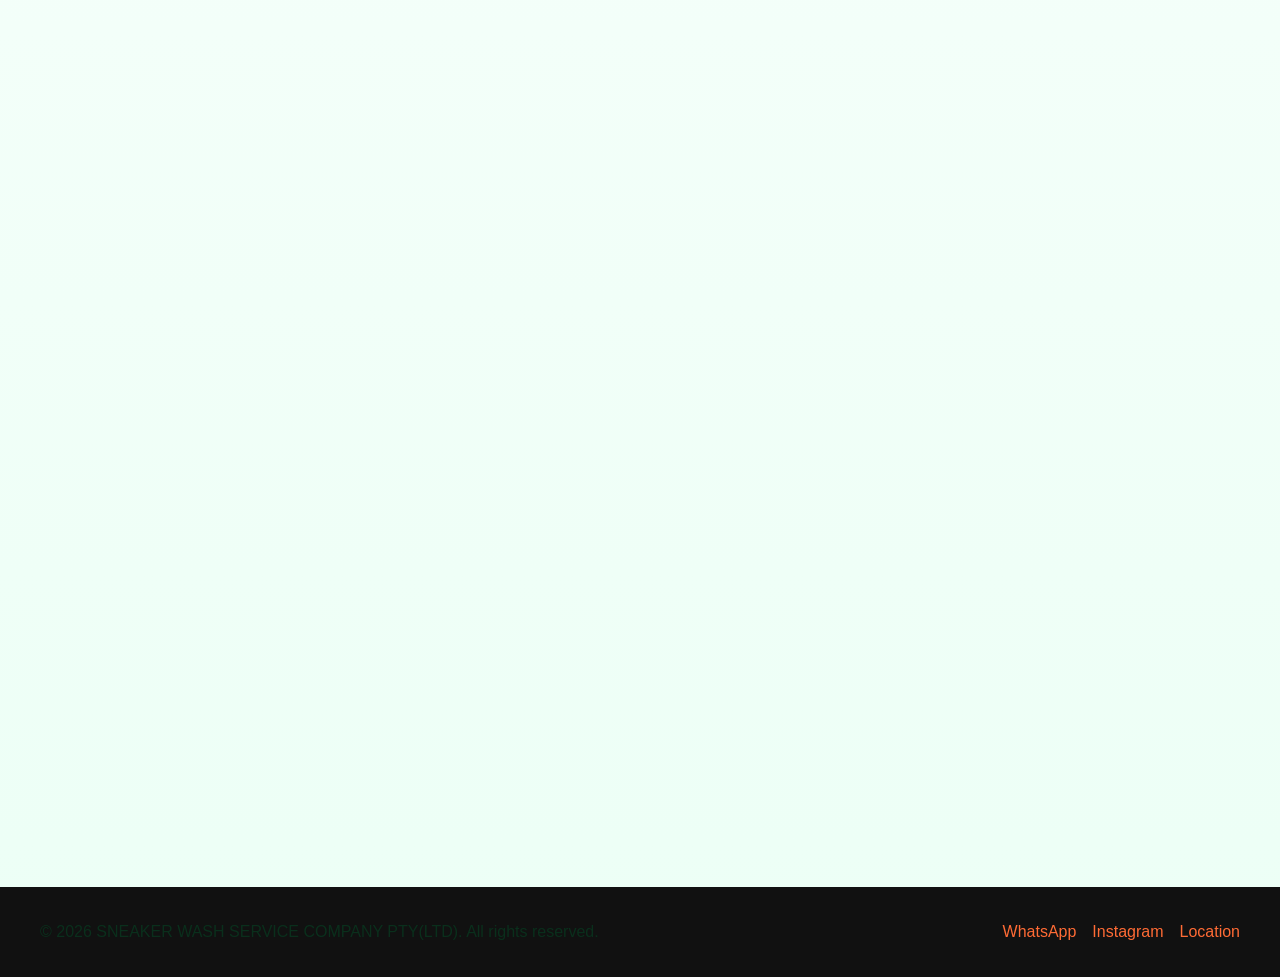
<file: services.html>
<!DOCTYPE html>
<html lang="en">

<head>
  <meta charset="UTF-8">
  <meta name="viewport" content="width=device-width, initial-scale=1.0">
  <link rel="icon" type="image/jpeg" href="logos/logo.jpeg">
  <title>SNEAKER WASH SERVICE COMPANY PTY(LTD)</title>
  <link rel="stylesheet" href="style.css">
  <link href="https://unpkg.com/aos@2.3.1/dist/aos.css" rel="stylesheet">

</head>

<body>
  <!-- Navigation -->
  <nav class="navbar">
    <div class="nav-container">
      <div class="logo">
        <img src="logos/logo.jpeg" alt="SNEAKER WASH SERVICE COMPANY" />
        <span>SNEAKER WASH SERVICE COMPANY</span>
      </div>
      <ul class="nav-links">
        <li><a href="index.html" aria-label="Go to Home">Home</a></li>
        <li><a href="services.html" aria-label="Go to Services">Services</a></li>
        <li><a href="about.html" aria-label="Go to About">About</a></li>
        <li><a href="contact.html" aria-label="Go to Contact">Contact</a></li>
      </ul>
      <div class="hamburger">
        <span class="bar"></span>
        <span class="bar"></span>
        <span class="bar"></span>
      </div>
    </div>
  </nav>

  <!-- Hero Section -->
  <section class="hero" data-aos="fade-in">
    <div class="hero-content">
      <h1 data-aos="fade-up" data-aos-delay="200">Our Professional Services</h1>
      <p data-aos="fade-up" data-aos-delay="400">Quality sneaker care in every step, from cleaning to restoration.</p>
      <button class="cta-button" onclick="openWhatsApp()" data-aos="fade-up" data-aos-delay="600">Book on
        WhatsApp</button>
    </div>
  </section>

  <!-- Services Section -->
  <section class="section" data-aos="fade-up">
    <h2>Our Services</h2>
    <div class="services-grid">
      <div class="service-card">
        <h3>Normal Wash(Basic clean)</h3>
        <p>External(outside) washing only.
          no whitening
          No unpleasant odour removal
          No colour restoration
          No materials treatment</p>
        <div class="price">R50</div>
        <button class="cta-button" onclick="openWhatsApp()">WhatsApp</button>
      </div>
      <div class="service-card">
        <h3>Deluxe Wash(Premium Clean)</h3>
        <p>Deep cleaning, removal of tough stain and unpleasant, whitening, colour
          restoration and materials
          treatment(Fabric, Nubuck & Suede and Leather)</p>
        <div class="price">R100</div>
        <button class="cta-button" onclick="openWhatsApp()">WhatsApp</button>
      </div>

      <div class="service-card">
        <h3>Sneaker Foam</h3>
        <p>Sneaker cleaning spray foam for quick and easy cleaning on the go.</p>
        <div class="price">R70</div>
        <button class="cta-button" onclick="openWhatsApp()">WhatsApp</button>
      </div>



      <div class="service-card">
        <h3>Pick Up & Delivery</h3>
        <p>We Pick Up and Deliver around Durban(CBD).</p>
        <div class="price">R50</div>
        <button class="cta-button" onclick="openWhatsApp()"> WhatsApp</button>
      </div>


    </div>
  </section>

  <!-- Special Offers Section -->
  <section class="section" data-aos="fade-up">
    <h2>Special Offers</h2>
    <div class="services-grid">
      <div class="service-card" data-aos="zoom-in" data-aos-delay="200">
        <h3>5 Pairs Package</h3>
        <p>Pick up and delivery of 5 pairs of sneakers with full deluxe wash service.</p>
        <div class="price">R400</div>
        <button class="cta-button" onclick="openWhatsApp()">WhatsApp</button>
      </div>
      <div class="service-card" data-aos="zoom-in" data-aos-delay="400">
        <h3>10 Pairs Package</h3>
        <p>Pick up and delivery of 10 pairs of sneakers with full deluxe wash service.</p>
        <div class="price">R700</div>
        <button class="cta-button" onclick="openWhatsApp()"> WhatsApp</button>
      </div>
      <div class="service-card" data-aos="zoom-in" data-aos-delay="600">
        <h3>15 Pairs Package</h3>
        <p>Pick up and delivery of 15 pairs of sneakers with full deluxe wash service.</p>
        <div class="price">R1000</div>
        <button class="cta-button" onclick="openWhatsApp()"> WhatsApp</button>
      </div>
    </div>
  </section>






  <!-- Footer -->
  <footer>
    <div class="footer-content">
      <p>&copy; 2026 SNEAKER WASH SERVICE COMPANY PTY(LTD). All rights reserved.</p>
      <div class="social-links">
        <a href="https://wa.me/27732551065" target="_blank" aria-label="Chat via WhatsApp">WhatsApp</a>
        <a href="https://www.instagram.com/sneaker_wash_service_company?igsh=a3FpcHBma25jeDQ5" target="_blank"
          aria-label="Visit Instagram">Instagram</a>
        <a href="https://www.google.com/maps/search/?api=1&query=Botanic%20Gardens%20Rd%2C%20Berea%2C%20Durban%2C%204001"
          target="_blank" aria-label="Open Google Maps">Location</a>
      </div>
    </div>
  </footer>

  <script src="script.js"></script>
  <script src="https://unpkg.com/aos@2.3.1/dist/aos.js"></script>
  <script>
    AOS.init();
  </script>
</body>

</html>
</file>
<file: style.css>
/* Reset and base styles */
* {
  margin: 0;
  padding: 0;
  box-sizing: border-box;
}

body {
  font-family: 'Arial', sans-serif;
  line-height: 1.6;
  color: #0a2f1c;
  background: linear-gradient(180deg, rgba(255, 255, 255, 0.95) 0%, rgba(235, 255, 245, 0.95) 100%);
  overflow-x: hidden;
}

/* Loading Screen */
.loading {
  position: fixed;
  top: 0;
  left: 0;
  width: 100%;
  height: 100%;
  background-color: #000;
  display: flex;
  justify-content: center;
  align-items: center;
  z-index: 9999;
  transition: opacity 0.5s ease, visibility 0.5s ease;
}

.loading.hidden {
  opacity: 0;
  visibility: hidden;
}

.loader {
  border: 4px solid #ccd8cf;
  border-top: 4px solid #0f8f61;
  width: 50px;
  height: 50px;
  animation: spin 1s linear infinite;
}

@keyframes spin {
  0% {
    transform: rotate(0deg);
  }

  100% {
    transform: rotate(360deg);
  }
}

a {
  color: #fff;
  text-decoration: none;
}

ul {
  list-style: none;
}

/* Navigation */
.navbar {
  position: fixed;
  top: 0;
  width: 100%;
  background-color: #000;
  /* desktop menu background black */
  padding: 1rem 0;
  z-index: 1000;
  transition: background-color 0.3s ease;
  border-bottom: 1px solid rgba(15, 143, 97, 0.2);
}

.navbar.scrolled {
  background-color: #000;
  box-shadow: 0 8px 20px rgba(0, 0, 0, 0.25);
}

.nav-links {
  display: flex;
  gap: 2rem;
  list-style: none;
}

.nav-links a {
  color: #0f8f61;
  transition: color 0.3s ease;
  font-weight: 600;
}

.nav-links a:hover {
  color: #adffd6;
}

.nav-links a.active {
  color: #0f8f61;
  font-weight: 700;
}

.nav-container {
  max-width: 1200px;
  margin: 0 auto;
  display: flex;
  justify-content: space-between;
  align-items: center;
  padding: 0 2rem;
}

.logo {
  display: flex;
  align-items: center;
  gap: 0.7rem;
  font-size: 1.1rem;
  font-weight: bold;
  color: #0f8f61;
}

.nav-links {
  display: flex;
  gap: 2rem;
  list-style: none;
}

.nav-links a {
  transition: color 0.3s ease;
  color: #0f8f61;
  font-weight: 600;
}

.nav-links a:hover {
  color: #adffd6;
}

.nav-links a.active {
  color: #0f8f61;
  font-weight: 700;
}

.hamburger {
  display: none;
  flex-direction: column;
  cursor: pointer;
}

.bar {
  width: 25px;
  height: 3px;
  background-color: #0f8f61;
  margin: 3px 0;
  transition: 0.3s;
}

/* Hero Section */
.hero {
  height: 100vh;
  display: flex;
  align-items: center;
  justify-content: center;
  background: linear-gradient(rgba(255, 255, 255, 0.7), rgba(211, 255, 235, 0.45)), url('theme/theme.jpeg') center/cover;
  text-align: center;
  padding: 0 2rem;
  position: relative;
  border-bottom: 1px solid rgba(15, 143, 97, 0.2);
}

.logo img {
  height: 50px;
  width: auto;
  object-fit: contain;
  border-radius: 8px;
}

.logo span {
  font-size: 1.15rem;
  color: #0e784f;
  font-weight: 700;
}

.hero-content h1 {
  font-size: 3rem;
  margin-bottom: 1rem;
  animation: fadeInUp 1s ease-out;
}

.hero-content p {
  font-size: 1.2rem;
  margin-bottom: 2rem;
  animation: fadeInUp 1s ease-out 0.3s both;
}

.cta-button {
  background-color: #0f8f61;
  color: #fff;
  padding: 1rem 2rem;
  border: none;
  border-radius: 5px;
  font-size: 1.1rem;
  cursor: pointer;
  transition: background-color 0.3s ease;
  animation: fadeInUp 1s ease-out 0.6s both;
}

.cta-button:hover {
  background-color: #0c7f57;
  animation: pulse 0.6s ease;
}

.cta-button .button-icon {
  display: inline-flex;
  width: 20px;
  height: 20px;
  margin-right: 0.6rem;
  vertical-align: middle;
  fill: #fff;
}

.cta-button.whatsapp-btn {
  background-color: #0f8f61;
}

.cta-button.whatsapp-btn:hover {
  background-color: #0b7c55;
}

@keyframes pulse {
  0% {
    transform: scale(1);
  }

  50% {
    transform: scale(1.05);
  }

  100% {
    transform: scale(1);
  }
}

/* Sections */
.section {
  padding: 5rem 2rem;
  max-width: 1200px;
  margin: 0 auto;
}

.section h2 {
  text-align: center;
  font-size: 2.5rem;
  margin-bottom: 3rem;
  color: #0f8f61;
}

/* Services */
.services-grid {
  display: grid;
  grid-template-columns: repeat(auto-fit, minmax(300px, 1fr));
  gap: 2rem;
}

.service-card {
  background-color: #111;
  padding: 2rem;
  border-radius: 10px;
  text-align: center;
  transition: transform 0.3s ease, box-shadow 0.3s ease;
}

.service-card:hover {
  transform: translateY(-10px);
  box-shadow: 0 10px 30px rgba(15, 143, 97, 0.35);
}

.service-card h3 {
  margin-bottom: 1rem;
  color: #0f8f61;
}

.service-card .price {
  font-size: 1.5rem;
  font-weight: bold;
  margin: 1rem 0;
}

/* Gallery */
.gallery {
  display: grid;
  grid-template-columns: repeat(auto-fit, minmax(250px, 1fr));
  gap: 2rem;
}

.gallery-item {
  position: relative;
  overflow: hidden;
  border-radius: 10px;
  transition: transform 0.3s ease;
}

.gallery-item:hover {
  transform: scale(1.05);
}

.gallery-item img {
  width: 100%;
  height: 200px;
  object-fit: cover;
}

.overlay {
  position: absolute;
  top: 0;
  left: 0;
  right: 0;
  bottom: 0;
  background-color: rgba(0, 0, 0, 0.45);
  color: #ffffff;
  display: flex;
  align-items: center;
  justify-content: center;
  opacity: 0;
  transition: opacity 0.3s ease;
  font-size: 1.3rem;
  font-weight: 700;
  text-transform: uppercase;
  letter-spacing: 1px;
}

.gallery-item:hover .overlay {
  opacity: 1;
}

/* About */
.about-content {
  display: flex;
  align-items: center;
  gap: 3rem;
  flex-wrap: wrap;
}

.about-text {
  flex: 1;
  min-width: 300px;
}

/* Contact */
.contact-grid {
  display: grid;
  grid-template-columns: repeat(auto-fit, minmax(300px, 1fr));
  gap: 2rem;
}

.contact-item {
  background-color: #111;
  padding: 2rem;
  border-radius: 10px;
  text-align: center;
  transition: transform 0.3s ease;
}

.contact-item:hover {
  transform: translateY(-5px);
}

.contact-item h3 {
  margin-bottom: 1rem;
  color: #0f8f61;
}

.contact-item a {
  display: inline-flex;
  align-items: center;
  gap: 0.5rem;
  margin-top: 1rem;
  padding: 0.5rem 1rem;
  background-color: #0f8f61;
  border-radius: 5px;
  transition: background-color 0.3s ease;
  color: #fff;
}

.contact-item a:hover {
  background-color: #0c7f57;
}

/* Testimonials */
.testimonials-grid {
  display: grid;
  grid-template-columns: repeat(auto-fit, minmax(300px, 1fr));
  gap: 2rem;
}

.testimonial {
  background-color: #111;
  padding: 2rem;
  border-radius: 10px;
  text-align: center;
  transition: transform 0.3s ease;
}

.testimonial:hover {
  transform: translateY(-5px);
}

.testimonial p {
  font-style: italic;
  margin-bottom: 1rem;
}

.testimonial cite {
  color: #FF6B35;
  font-weight: bold;
}

/* Footer */
footer {
  background-color: #111;
  text-align: center;
  padding: 2rem;
  margin-top: 5rem;
}

.footer-content {
  display: flex;
  justify-content: space-between;
  align-items: center;
  max-width: 1200px;
  margin: 0 auto;
  flex-wrap: wrap;
}

.social-links {
  display: flex;
  gap: 1rem;
}

.social-links a {
  color: #FF6B35;
  text-decoration: none;
  transition: color 0.3s ease;
}

.social-links a:hover {
  color: #fff;
}

/* Pick Up & Delivery */
.pickup-content {
  display: flex;
  align-items: center;
  gap: 3rem;
  flex-wrap: wrap;
}

.pickup-text {
  flex: 1;
  min-width: 300px;
}

.pickup-steps {
  flex: 1;
  min-width: 300px;
}

.step {
  margin-bottom: 2rem;
}

.step h4 {
  color: #FF6B35;
  margin-bottom: 0.5rem;
}

/* Animations */
@keyframes fadeInUp {
  from {
    opacity: 0;
    transform: translateY(30px);
  }

  to {
    opacity: 1;
    transform: translateY(0);
  }
}

@keyframes float {

  0%,
  100% {
    transform: translateY(0px);
  }

  50% {
    transform: translateY(-10px);
  }
}

.service-card:hover {
  animation: float 2s ease-in-out infinite;
}

/* Responsive */
@media (max-width: 768px) {
  .hero-content h1 {
    font-size: 2rem;
  }

  .nav-links {
    position: fixed;
    left: -100%;
    top: 70px;
    flex-direction: column;
    background-color: #000;
    /* black menu background */
    width: 100%;
    text-align: center;
    transition: 0.3s;
    box-shadow: 0 10px 27px rgba(0, 0, 0, 0.2);
    padding: 2rem 0;
    z-index: 1001;
  }

  .nav-links.active {
    left: 0;
  }

  .nav-links a {
    color: #0f8f61;
    /* green text */
    font-size: 1.1rem;
    padding: 0.75rem 0;
    display: block;
    font-weight: 700;
  }

  .nav-links a:hover {
    color: #adffd6;
    /* lighter green hover */
    background-color: rgba(15, 143, 97, 0.15);
  }

  .hamburger {
    display: flex;
  }

  .hamburger.active .bar:nth-child(2) {
    opacity: 0;
  }

  .hamburger.active .bar:nth-child(1) {
    transform: translateY(8px) rotate(45deg);
  }

  .hamburger.active .bar:nth-child(3) {
    transform: translateY(-8px) rotate(-45deg);
  }

  .about-content {
    flex-direction: column;
  }

  .services-grid {
    grid-template-columns: 1fr;
  }

  .gallery {
    grid-template-columns: repeat(auto-fit, minmax(200px, 1fr));
  }

  .contact-grid {
    grid-template-columns: 1fr;
  }

  .testimonials-grid {
    grid-template-columns: 1fr;
  }

  .footer-content {
    flex-direction: column;
    gap: 1rem;
  }

  .pickup-content {
    flex-direction: column;
  }
}
</file>
